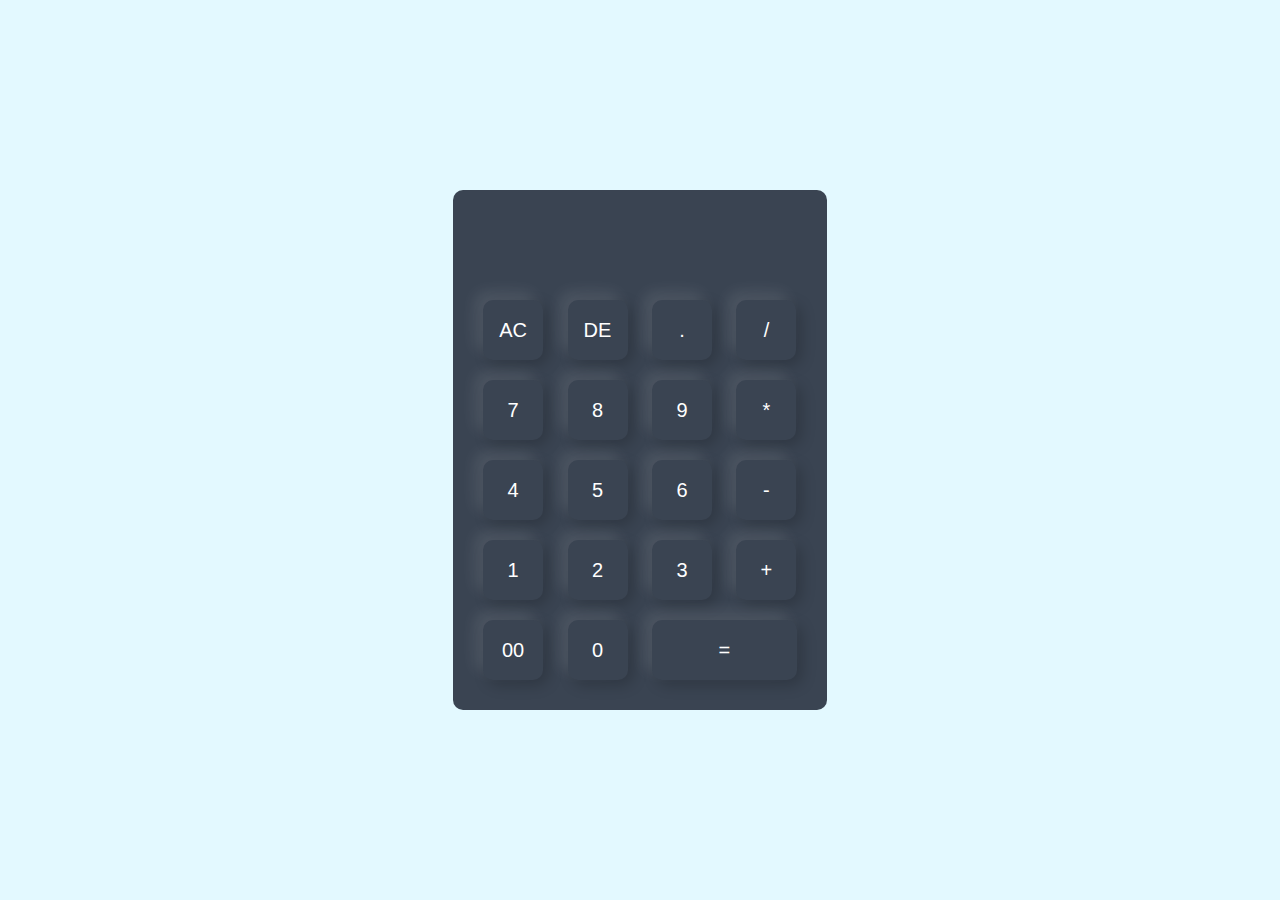
<file: calculator/index.html>
<!DOCTYPE html>
<html lang="en">
<head>
    <meta charset="UTF-8">
    <meta name="viewport" content="width=device-width, initial-scale=1.0">
    <title>Mycalculator</title>
    <link rel="stylesheet" href="style.css">
</head>
<body>
    <div class="container">
        <div class="calculator">
            <form>
                <div class="display">
                    <input type="text" name="display">
                </div>
                <div>
                    <input type="button" value="AC" onclick="display.value=''">
                    <input type="button" value="DE" onclick="display.value=display.value.toString().slice(0,-1)">
                    <input type="button" value="."  onclick="display.value+='.'">
                    <input type="button" value="/"  onclick="display.value+='/'">
                </div>
                <div>
                    <input type="button" value="7" onclick="display.value+='7'">
                    <input type="button" value="8" onclick="display.value+='8'">
                    <input type="button" value="9" onclick="display.value+='9'">
                    <input type="button" value="*" onclick="display.value+='*'">
                </div>
                <div>
                    <input type="button" value="4" onclick="display.value+='4'">
                    <input type="button" value="5" onclick="display.value+='5'">
                    <input type="button" value="6" onclick="display.value+='6'">
                    <input type="button" value="-" onclick="display.value+='-'">
                </div>
                <div>
                    <input type="button" value="1"  onclick="display.value+='1'">
                    <input type="button" value="2" onclick="display.value+='2'">
                    <input type="button" value="3" onclick="display.value+='3'">
                    <input type="button" value="+" onclick="display.value+='+'">
                </div>
                <div>
                    <input type="button" value="00" onclick="display.value+='00'">
                    <input type="button" value="0"  onclick="display.value+='0'">
                    <input type="button" value="=" onclick="display.value=eval(display.value)" class="equal">
                    
                </div>
            </form>
        </div>
    </div>
</body>
</html>
</file>
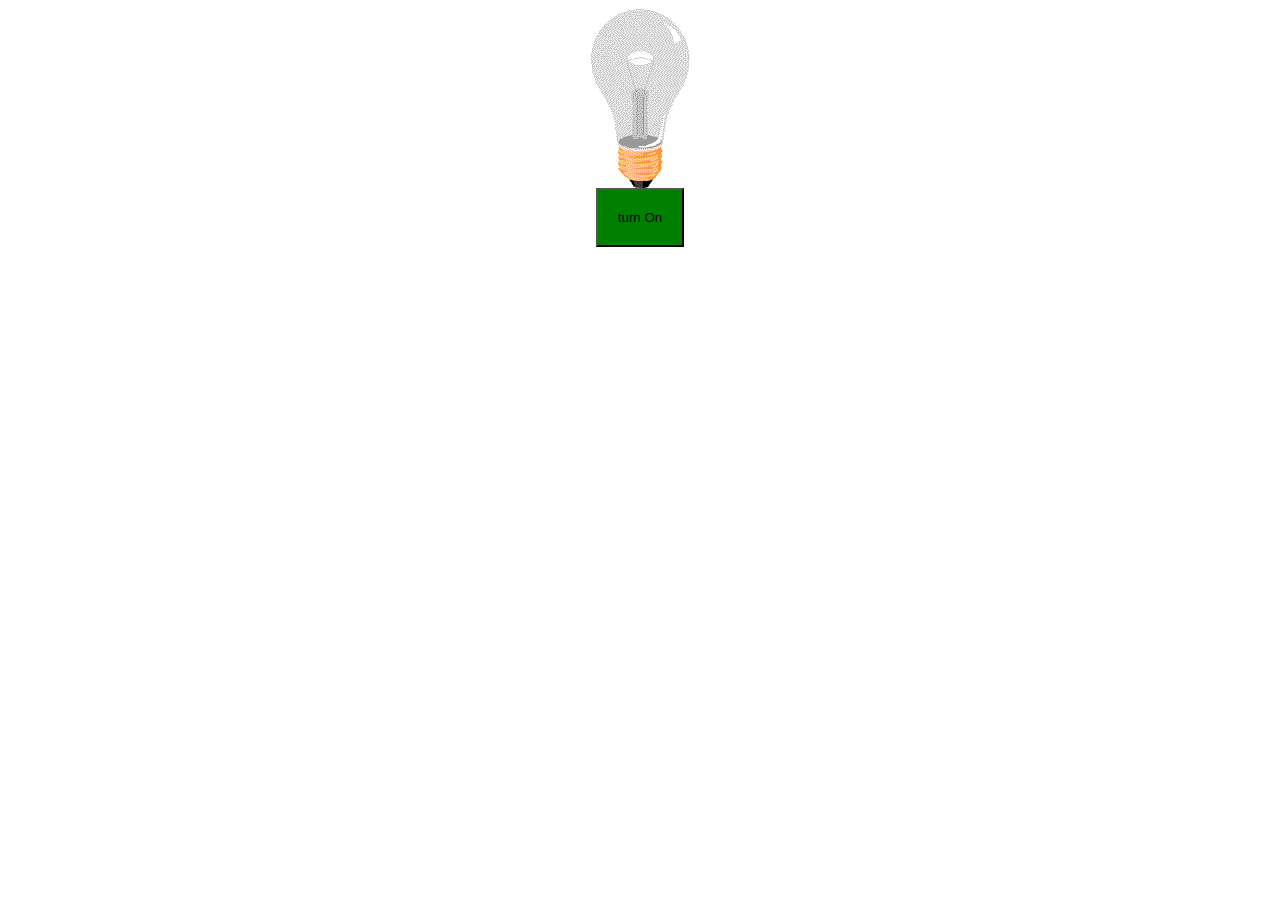
<file: lightbulb/index.html>
<!DOCTYPE html>
<html lang="en">
<head>
    <meta charset="UTF-8">
    <meta name="viewport" content="width=device-width, initial-scale=1.0">
    <title>Switch Bulb</title>
    <style>
        .center {
            display:block;
            margin-left: auto;
            margin-right: auto;
        }

        .btn{
            padding:20px;
            background-color:green;
        }
    </style>
</head>
<body>
    <img id="bulb" src="pic_bulboff.gif" alt="bulb" class="center">
    <button class="center btn" id="toggleBtn" >turn On</button >

    <script>
        
        let btn=document.getElementById('toggleBtn')
        document.addEventListener('click',toggleBulb)
        let bulb=document.getElementById('bulb')

        function toggleBulb(e){
            if(btn.textContent.includes ('On')){
        bulb.src="pic_bulbon.gif"
        btn.textContent="Turn-Off"
        }
        else{
            bulb.src="pic_bulboff.gif"
        btn.textContent="Turn-On"

        }
    }
    </script>
</body>
</html>
</file>
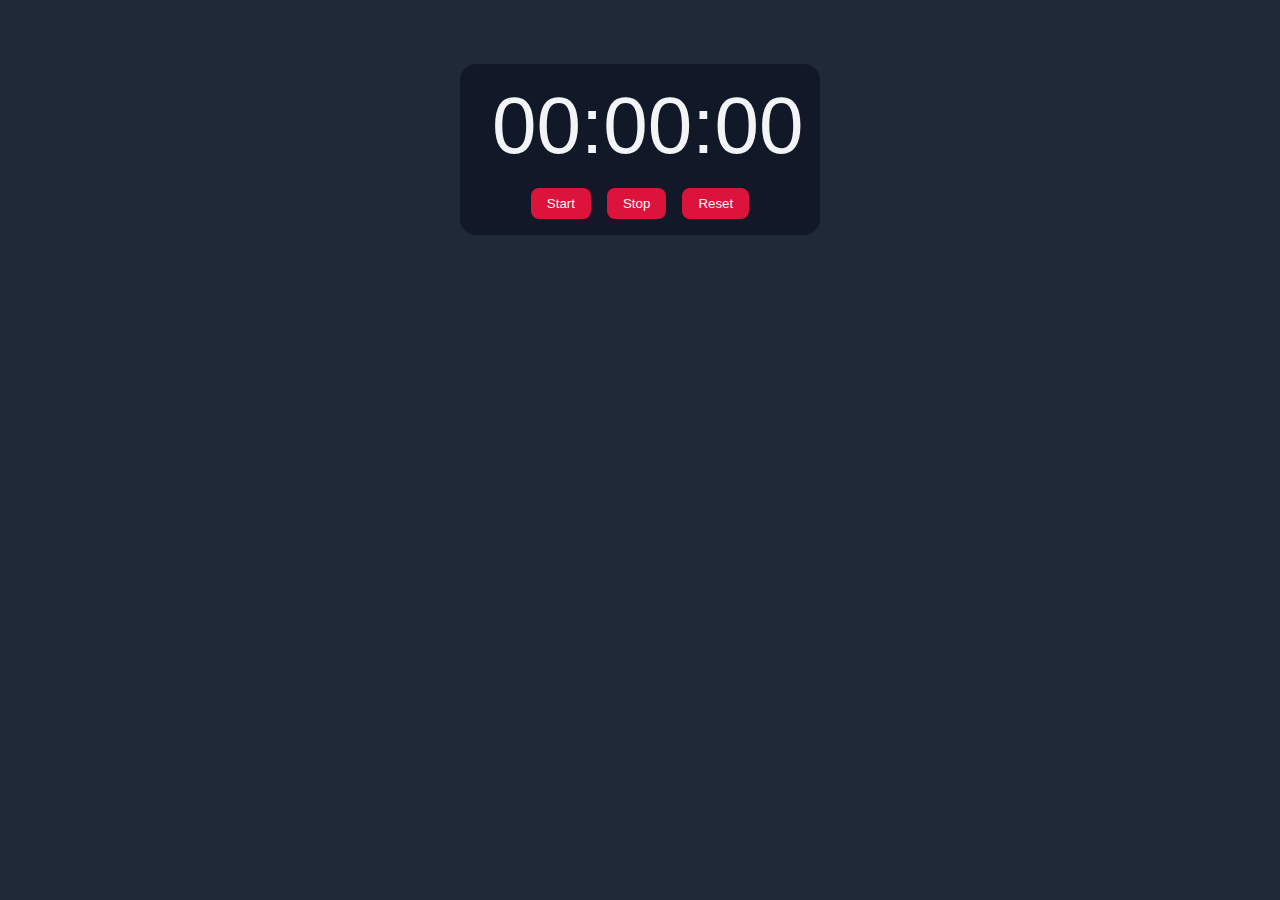
<file: timer/index.html>
<!DOCTYPE html>
<html lang="en">
<head>
    <meta charset="UTF-8">
    <meta name="viewport" content="width=device-width, initial-scale=1.0">
    <title>Stopwatch</title>
    <link rel="stylesheet" href="main.css">
</head>
<body>
    <div class="watch">
        <div class="time">
            00:00:00
        </div>
        <div class="controls">
            <button id="start">Start</button>
            <button id="stop">Stop</button>
            <button id="reset">Reset</button>
        </div>
    </div>
    
 <script src="main.js"></script>   
</body>
</html>
</file>
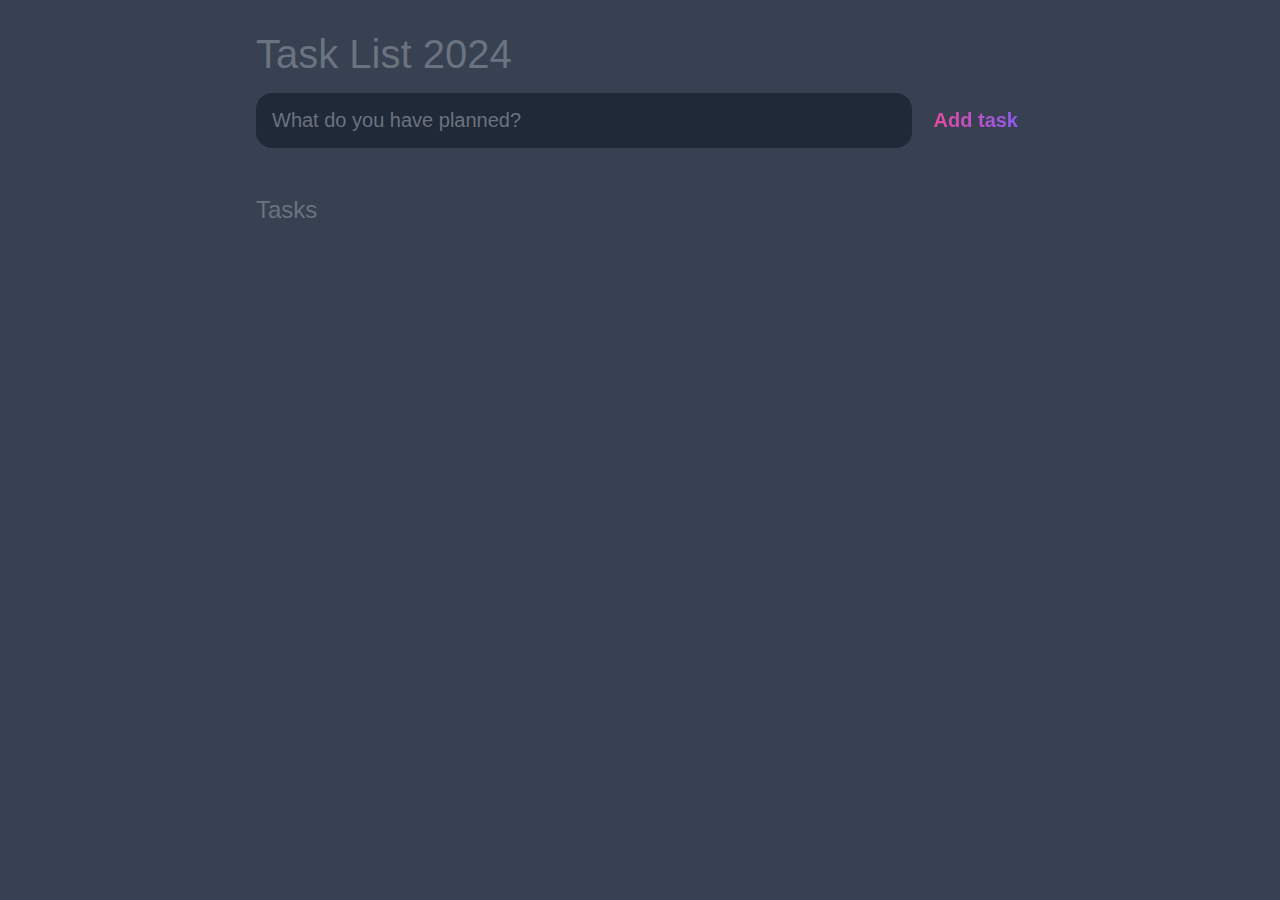
<file: ToDo-list/index.html>
<!DOCTYPE html>
<html lang="en">
<head>
	<meta charset="UTF-8">
	<meta http-equiv="X-UA-Compatible" content="IE=edge">
	<meta name="viewport" content="width=device-width, initial-scale=1.0">
	<title>Task List 2021</title>

	<link rel="stylesheet" href="style.css" />
</head>
<body>

	<header>
		<h1>Task List 2024</h1>
		<form id="new-task-form">
			<input 
				type="text" 
				name="new-task-input" 
				id="new-task-input" 
				placeholder="What do you have planned?" />
			<input 
				type="submit"
				id="new-task-submit" 
				value="Add task" />
		</form>
	</header>
	<main>
		<section class="task-list">
			<h2>Tasks</h2>

			<div id="tasks">

				<!-- <div class="task">
					<div class="content">
						<input 
							type="text" 
							class="text" 
							value="A new task"
							readonly>
					</div>
					<div class="actions">
						<button class="edit">Edit</button>
						<button class="delete">Delete</button>
					</div>
				</div> -->

			</div>
		</section>
	</main>

	<script src="main.js"></script>
</body>
</html>
</file>
<file: calculator/style.css>
*{
    margin:0;
    padding:0;
    font-family:sans-serif;
    box-sizing:border-box;
}

.container{
    width:100%;
    height:100vh;
    background-color: #e3f9ff;
    display:flex;
    align-items: center;
    justify-content:center;
}

.calculator{
    background:#3a4452;
    padding:20px;
    border-radius:10px;
     
}

.calculator form input {
    border:0;
    outline:0;
    width:60px;
    height:60px;
    border-radius:10px;
    box-shadow:10px;
    background:transparent;
    font-size:20px;
    color:#fff;
    cursor:pointer;
    margin:10px;  
    box-shadow: -8px -8px 15px rgba(255,255,255,0.1),5px 5px 15px rgba(0,0,0,0.2); 
}

form .display{
    display:flex;
    justify-content: flex-end;
    margin:20px,0;
}

form .display input{
    text-align: right;
    flex:1;
    font-size:45px;
    box-shadow:none;
}

form input.equal
{
    width:145px;
}
</file>
<file: timer/main.css>
:root{
    --primary:crimson;
    --dark:#1F2937;
    --darkdark:#111827;
    --light:#F3F4F6;
}

*{
    box-sizing:border-box;
    margin:0;
    font-family:'Fira sans', sans-serif;
}

body{
    background-color: var(--dark);
    color:var(--light);
}
.watch{
    text-align: center;
    background-color: var(--darkdark);
    width:100%;
    max-width:360px;
    margin:4rem auto;
    padding:1rem 2rem;
    border-radius: 1rem;
}

.time{
    font-size:5rem;
    font-weight:300;
    margin-bottom:1rem;
}

.controls{
    display:flex;
    align-items:center;
    justify-content: center;
}

.controls button{
    appearance: none;
    background: none;
    border:none;
    outline:none;
    user-select:none;
    cursor: pointer;

    color:var(--light);
    background-color: var(--primary);
    margin:0 0.5rem;
    padding:0.5rem 1rem;
    border-radius:0.5rem;

    transition: 0.4s;
}

button:hover{
    opacity:0.7;
}
button:active{
    background-color: var(--dark);
}
</file>
<file: ToDo-list/style.css>
:root {
	--dark: #374151;
	--darker: #1F2937;
	--darkest: #111827;
	--grey: #6B7280;
	--pink: #EC4899;
	--purple: #8B5CF6;
	--light: #EEE;
}

* {
	margin: 0;
	box-sizing: border-box;
	font-family: "Fira sans", sans-serif;
}

body {
	display: flex;
	flex-direction: column;
	min-height: 100vh;
	color: #FFF;
	background-color: var(--dark);
}

header {
	padding: 2rem 1rem;
	max-width: 800px;
	width: 100%;
	margin: 0 auto;
}

header h1{ 
	font-size: 2.5rem;
	font-weight: 300;
	color: var(--grey);
	margin-bottom: 1rem;
}

#new-task-form {
	display: flex;;
}

input, button {
	appearance: none;
	border: none;
	outline: none;
	background: none;
}

#new-task-input {
	flex: 1 1 0%;
	background-color: var(--darker);
	padding: 1rem;
	border-radius: 1rem;
	margin-right: 1rem;
	color: var(--light);
	font-size: 1.25rem;
}

#new-task-input::placeholder {
	color: var(--grey);
}

#new-task-submit {
	color: var(--pink);
	font-size: 1.25rem;
	font-weight: 700;
	background-image: linear-gradient(to right, var(--pink), var(--purple));
	-webkit-background-clip: text;
	-webkit-text-fill-color: transparent;
	cursor: pointer;
	transition: 0.4s;
}

#new-task-submit:hover {
	opacity: 0.8;
}

#new-task-submit:active {
	opacity: 0.6;
}

main {
	flex: 1 1 0%;
	max-width: 800px;
	width: 100%;
	margin: 0 auto;
}

.task-list {
	padding: 1rem;
}

.task-list h2 {
	font-size: 1.5rem;
	font-weight: 300;
	color: var(--grey);
	margin-bottom: 1rem;
}

#tasks .task {
	display: flex;
	justify-content: space-between;
	background-color: var(--darkest);
	padding: 1rem;
	border-radius: 1rem;
	margin-bottom: 1rem;
}

.task .content {
	flex: 1 1 0%;
}

.task .content .text {
	color: var(--light);
	font-size: 1.125rem;
	width: 100%;
	display: block;
	transition: 0.4s;
}

.task .content .text:not(:read-only) {
	color: var(--pink);
}

.task .actions {
	display: flex;
	margin: 0 -0.5rem;
}

.task .actions button {
	cursor: pointer;
	margin: 0 0.5rem;
	font-size: 1.125rem;
	font-weight: 700;
	text-transform: uppercase;
	transition: 0.4s;
}

.task .actions button:hover {
	opacity: 0.8;
}

.task .actions button:active {
	opacity: 0.6;
}

.task .actions .edit {
	background-image: linear-gradient(to right, var(--pink), var(--purple));
	-webkit-background-clip: text;
	-webkit-text-fill-color: transparent;
}

.task .actions .delete {
	color: crimson;
}
</file>
